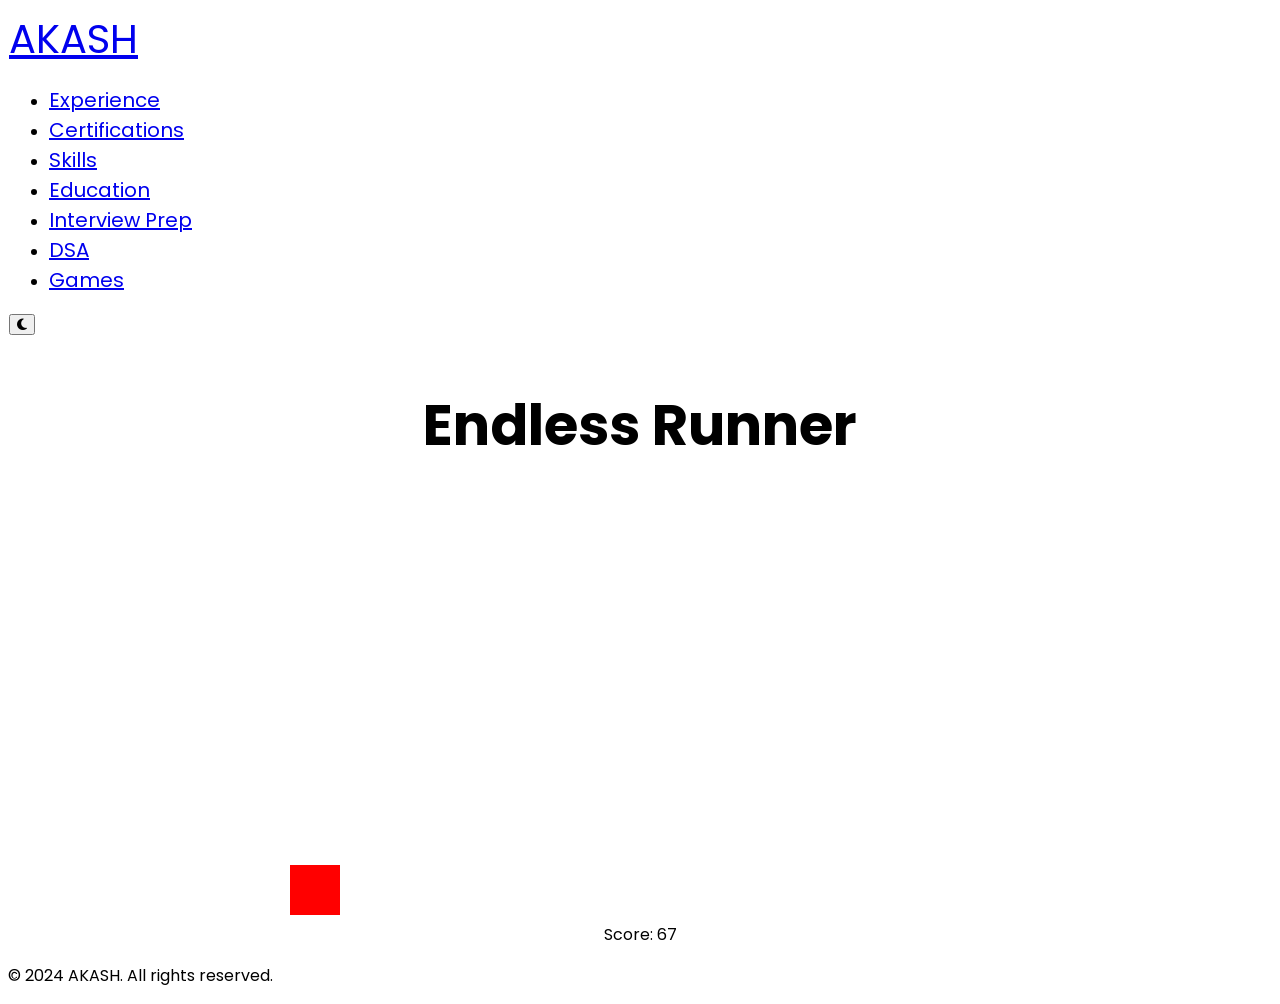
<file: pages/endless-runner.html>
<!DOCTYPE html>
<html lang="en">
<head>
    <meta charset="UTF-8">
    <meta name="viewport" content="width=device-width, initial-scale=1.0">
    <title>Endless Runner</title>
    <link rel="stylesheet" href="../style.css">
    <link rel="preconnect" href="https://fonts.googleapis.com">
    <link rel="preconnect" href="https://fonts.gstatic.com" crossorigin>
    <link href="https://fonts.googleapis.com/css2?family=Roboto:wght@300;400;500;700&family=Pacifico&display=swap" rel="stylesheet">
    <link rel="stylesheet" href="https://cdnjs.cloudflare.com/ajax/libs/font-awesome/6.5.1/css/all.min.css">
    <style>
        .runner-container { text-align: center; }
        .game-canvas {
            background-color: #333;
            margin: 2rem auto;
            display: block;
        }
    </style>
</head>
<body>

    <nav class="navbar glass-effect">
        <div class="container">
            <a href="../index.html" class="nav-logo">AKASH</a>
            <ul class="nav-menu">
                <li class="nav-item"><a href="../index.html#experience" class="nav-link">Experience</a></li>
                <li class="nav-item"><a href="../index.html#certifications" class="nav-link">Certifications</a></li>
                <li class="nav-item"><a href="../index.html#skills" class="nav-link">Skills</a></li>
                <li class="nav-item"><a href="../index.html#education" class="nav-link">Education</a></li>
                <li class="nav-item"><a href="interview_prep.html" class="nav-link">Interview Prep</a></li>
                <li class="nav-item"><a href="DSA.html" class="nav-link">DSA</a></li>
                <li class="nav-item"><a href="games.html" class="nav-link">Games</a></li>
            </ul>
            <button class="theme-toggle" id="theme-toggle">
                <i class="fas fa-moon"></i>
            </button>
        </div>
    </nav>

    <main class="container runner-container">
        <h2>Endless Runner</h2>
        <canvas id="game-canvas" width="800" height="400"></canvas>
        <div class="score">Score: <span id="score">0</span></div>
    </main>

    <footer>
        <p>&copy; 2024 AKASH. All rights reserved.</p>
    </footer>

    <script src="../script.js"></script>
    <script>
        document.addEventListener('DOMContentLoaded', () => {
            const canvas = document.getElementById('game-canvas');
            const ctx = canvas.getContext('2d');
            const scoreSpan = document.getElementById('score');

            let player = { x: 50, y: 350, width: 50, height: 50, lane: 1 };
            let cop = { x: -50, y: 350, width: 50, height: 50 };
            let obstacles = [];
            let score = 0;
            let gameSpeed = 5;

            function drawPlayer() {
                ctx.fillStyle = 'red';
                ctx.fillRect(player.x, player.y, player.width, player.height);
            }

            function drawCop() {
                ctx.fillStyle = 'blue';
                ctx.fillRect(cop.x, cop.y, cop.width, cop.height);
            }

            function drawObstacles() {
                obstacles.forEach(obstacle => {
                    ctx.fillStyle = 'white';
                    ctx.fillRect(obstacle.x, obstacle.y, obstacle.width, obstacle.height);
                });
            }

            function update() {
                score++;
                scoreSpan.textContent = score;

                // Move obstacles
                obstacles.forEach(obstacle => {
                    obstacle.x -= gameSpeed;
                });

                // Remove off-screen obstacles
                obstacles = obstacles.filter(obstacle => obstacle.x + obstacle.width > 0);

                // Add new obstacles
                if (Math.random() < 0.02) {
                    const lane = Math.floor(Math.random() * 3);
                    obstacles.push({
                        x: canvas.width,
                        y: 350,
                        width: 50,
                        height: 50,
                        lane: lane
                    });
                }

                // Cop follows player
                if (cop.x < player.x - 100) {
                    cop.x += gameSpeed / 2;
                }

                // Check for collisions
                obstacles.forEach(obstacle => {
                    if (
                        player.lane === obstacle.lane &&
                        player.x < obstacle.x + obstacle.width &&
                        player.x + player.width > obstacle.x
                    ) {
                        alert('Game Over! Your score: ' + score);
                        resetGame();
                    }
                });

                ctx.clearRect(0, 0, canvas.width, canvas.height);
                drawPlayer();
                drawCop();
                drawObstacles();
                requestAnimationFrame(update);
            }

            function resetGame() {
                player = { x: 50, y: 350, width: 50, height: 50, lane: 1 };
                cop = { x: -50, y: 350, width: 50, height: 50 };
                obstacles = [];
                score = 0;
            }

            document.addEventListener('keydown', (e) => {
                if (e.key === 'ArrowLeft' && player.lane > 0) {
                    player.lane--;
                    player.x -= 100;
                }
                if (e.key === 'ArrowRight' && player.lane < 2) {
                    player.lane++;
                    player.x += 100;
                }
            });

            update();
        });
    </script>
</body>
</html>
</file>
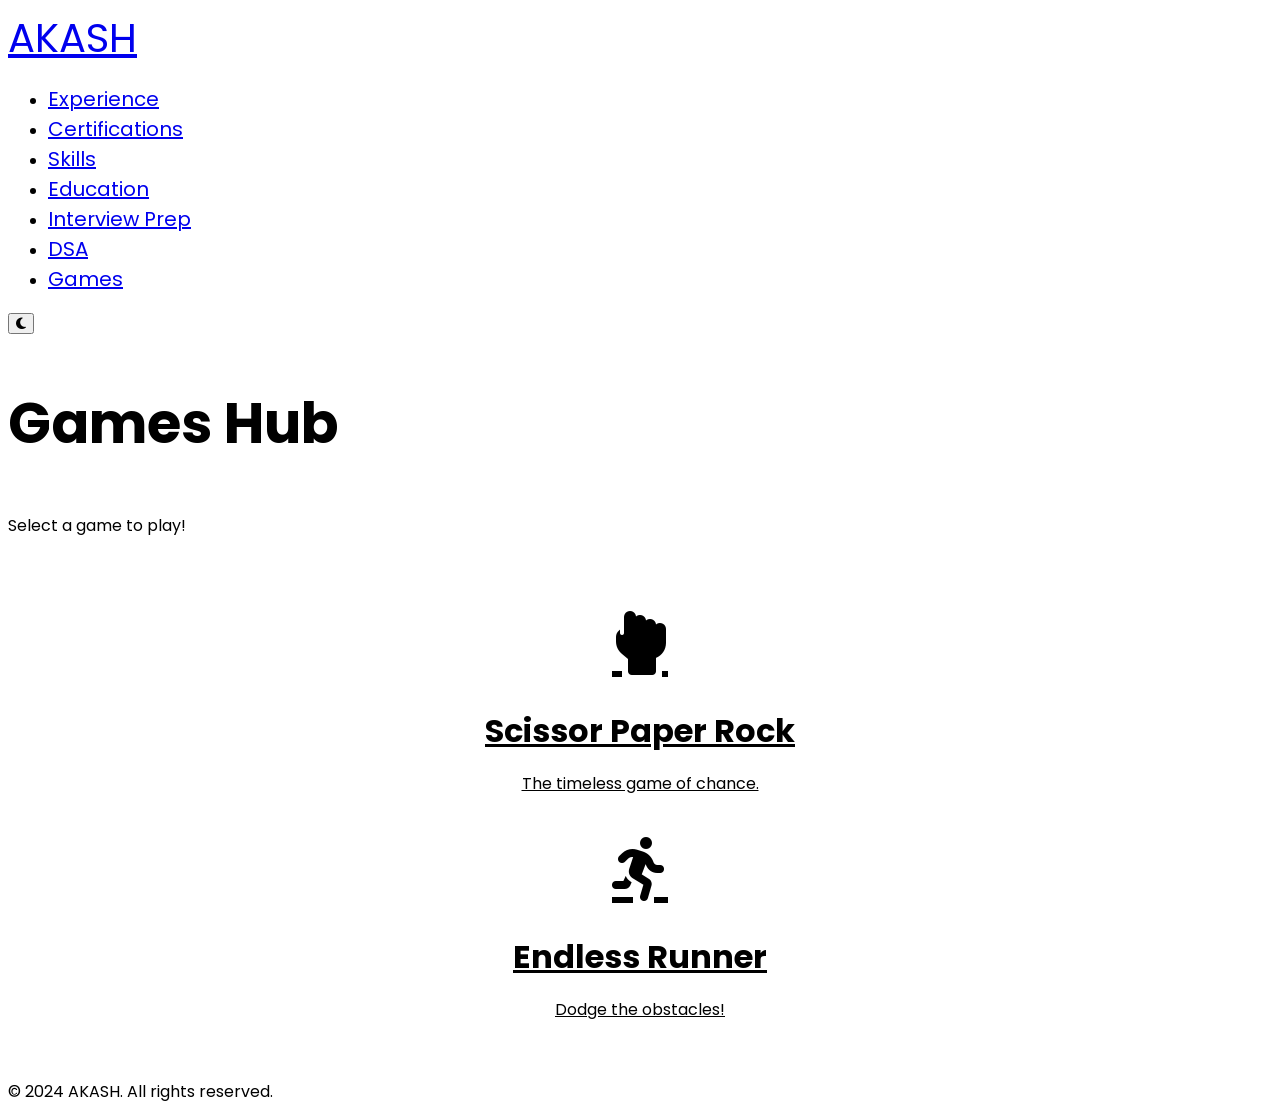
<file: pages/games.html>
<!DOCTYPE html>
<html lang="en">
<head>
    <meta charset="UTF-8">
    <meta name="viewport" content="width=device-width, initial-scale=1.0">
    <title>Games Hub</title>
    <link rel="stylesheet" href="../style.css">
    <link rel="preconnect" href="https://fonts.googleapis.com">
    <link rel="preconnect" href="https://fonts.gstatic.com" crossorigin>
    <link href="https://fonts.googleapis.com/css2?family=Roboto:wght@300;400;500;700&display=swap" rel="stylesheet">
    <link rel="stylesheet" href="https://cdnjs.cloudflare.com/ajax/libs/font-awesome/6.5.1/css/all.min.css">
    <style>
        .game-card {
            text-align: center;
            padding: 2rem;
            transition: transform 0.3s, box-shadow 0.3s;
            border-radius: 1rem;
        }
        .game-card:hover {
            transform: translateY(-10px);
        }
        .game-card i {
            font-size: 4rem;
            margin-bottom: 1.5rem;
            display: block;
        }
        .game-card h3 {
            font-size: 2rem;
            margin-bottom: 1rem;
        }
        .game-card p {
            font-size: 1rem;
        }
        .game-card.chess-card { background-color: var(--md-sys-color-secondary-container-light); color: var(--md-sys-color-on-secondary-container-light); }
        body.dark-theme .game-card.chess-card { background-color: var(--md-sys-color-secondary-container-dark); color: var(--md-sys-color-on-secondary-container-dark); }

        .game-card.sudoku-card { background-color: var(--md-sys-color-tertiary-container-light); color: var(--md-sys-color-on-tertiary-container-light); }
        body.dark-theme .game-card.sudoku-card { background-color: var(--md-sys-color-tertiary-container-dark); color: var(--md-sys-color-on-tertiary-container-dark); }

        .game-card.rps-card { background-color: var(--md-sys-color-quaternary-container-light); color: var(--md-sys-color-on-quaternary-container-light); }
        body.dark-theme .game-card.rps-card { background-color: var(--md-sys-color-quaternary-container-dark); color: var(--md-sys-color-on-quaternary-container-dark); }
    </style>
</head>
<body>

    <nav class="navbar">
        <div class="container">
            <a href="../index.html" class="nav-logo">AKASH</a>
            <ul class="nav-menu">
                <li class="nav-item"><a href="../index.html#experience" class="nav-link">Experience</a></li>
                <li class="nav-item"><a href="../index.html#certifications" class="nav-link">Certifications</a></li>
                <li class="nav-item"><a href="../index.html#skills" class="nav-link">Skills</a></li>
                <li class="nav-item"><a href="../index.html#education" class="nav-link">Education</a></li>
                <li class="nav-item"><a href="interview_prep.html" class="nav-link">Interview Prep</a></li>
                <li class="nav-item"><a href="DSA.html" class="nav-link">DSA</a></li>
                <li class="nav-item"><a href="games.html" class="nav-link">Games</a></li>
            </ul>
            <button class="theme-toggle" id="theme-toggle">
                <i class="fas fa-moon"></i>
            </button>
        </div>
    </nav>

    <main class="container">
        <h2 class="text-center">Games Hub</h2>
        <p class="text-center" style="margin-bottom: 3rem;">Select a game to play!</p>
        <div class="certifications-container">
            <a href="scissor-paper-rock.html" class="game-card rps-card">
                <i class="fas fa-hand-rock"></i>
                <h3>Scissor Paper Rock</h3>
                <p>The timeless game of chance.</p>
            </a>
            <a href="endless-runner.html" class="game-card chess-card">
                <i class="fas fa-running"></i>
                <h3>Endless Runner</h3>
                <p>Dodge the obstacles!</p>
            </a>
        </div>
    </main>

    <footer>
        <p>&copy; 2024 AKASH. All rights reserved.</p>
    </footer>

    <script src="../script.js"></script>
</body>
</html>
</file>
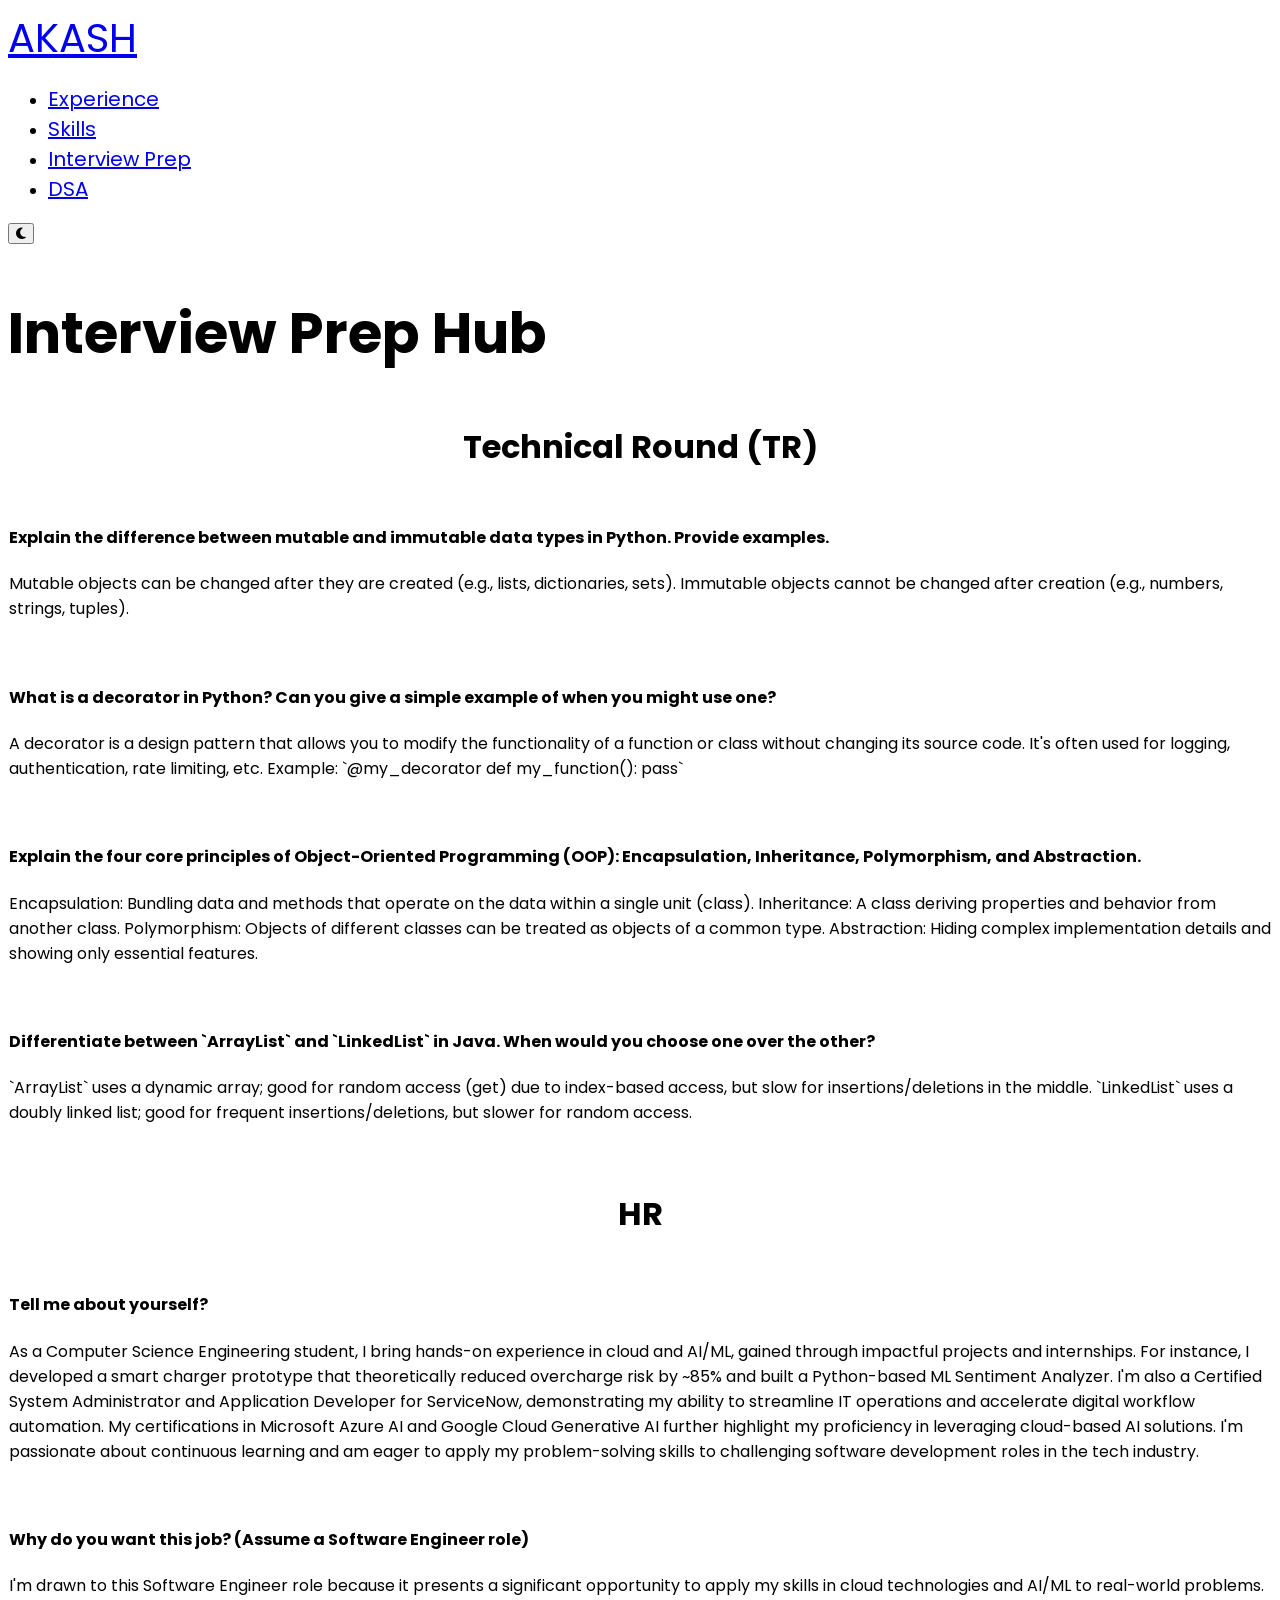
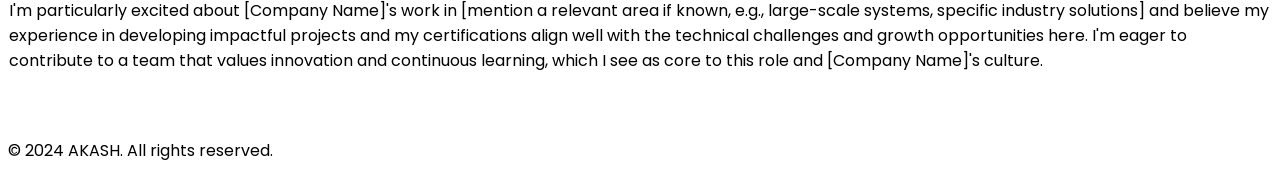
<file: pages/interview_prep.html>
<!DOCTYPE html>
<html lang="en">
<head>
    <meta charset="UTF-8">
    <meta name="viewport" content="width=device-width, initial-scale=1.0">
    <title>Interview Prep Hub</title>
    <link rel="stylesheet" href="../style.css">
    <link rel="preconnect" href="https://fonts.googleapis.com">
    <link rel="preconnect" href="https://fonts.gstatic.com" crossorigin>
    <link href="https://fonts.googleapis.com/css2?family=Poppins:wght@300;400;500;700&display=swap" rel="stylesheet">
    <link rel="stylesheet" href="https://cdnjs.cloudflare.com/ajax/libs/font-awesome/6.5.1/css/all.min.css">
    <style>
        .interview-section {
            margin-bottom: 3rem;
        }
        .interview-section h3 {
            font-size: 2rem;
            margin-bottom: 2rem;
            text-align: center;
        }
        .qa-container {
            margin-bottom: 1.5rem;
        }
    </style>
</head>
<body>

    <nav class="navbar">
        <div class="container">
            <a href="../index.html" class="nav-logo">AKASH</a>
            <ul class="nav-menu">
                <li class="nav-item"><a href="../index.html#experience" class="nav-link">Experience</a></li>
                <li class="nav-item"><a href="../index.html#skills" class="nav-link">Skills</a></li>
                <li class="nav-item"><a href="interview_prep.html" class="nav-link">Interview Prep</a></li>
                <li class="nav-item"><a href="dsa.html" class="nav-link">DSA</a></li>
            </ul>
            <button class="theme-toggle" id="theme-toggle">
                <i class="fas fa-moon"></i>
            </button>
        </div>
    </nav>

    <main class="container">
        <h2>Interview Prep Hub</h2>
        <div id="app-content">
            <div class="interview-section">
                <h3>Technical Round (TR)</h3>
                <div id="tr-questions"></div>
            </div>
            <div class="interview-section">
                <h3>HR</h3>
                <div id="hr-questions"></div>
            </div>
        </div>
    </main>

    <footer>
        <p>&copy; 2024 AKASH. All rights reserved.</p>
    </footer>

    <script src="../script.js"></script>
    <script>
        const interviewData = {
            hr: [
                {
                    question: "Tell me about yourself?",
                    answer: "As a Computer Science Engineering student, I bring hands-on experience in cloud and AI/ML, gained through impactful projects and internships. For instance, I developed a smart charger prototype that theoretically reduced overcharge risk by ~85% and built a Python-based ML Sentiment Analyzer. I'm also a Certified System Administrator and Application Developer for ServiceNow, demonstrating my ability to streamline IT operations and accelerate digital workflow automation. My certifications in Microsoft Azure AI and Google Cloud Generative AI further highlight my proficiency in leveraging cloud-based AI solutions. I'm passionate about continuous learning and am eager to apply my problem-solving skills to challenging software development roles in the tech industry."
                },
                {
                    question: "Why do you want this job? (Assume a Software Engineer role)",
                    answer: "I'm drawn to this Software Engineer role because it presents a significant opportunity to apply my skills in cloud technologies and AI/ML to real-world problems. I'm particularly excited about [Company Name]'s work in [mention a relevant area if known, e.g., large-scale systems, specific industry solutions] and believe my experience in developing impactful projects and my certifications align well with the technical challenges and growth opportunities here. I'm eager to contribute to a team that values innovation and continuous learning, which I see as core to this role and [Company Name]'s culture."
                }
            ],
            technical: {
                python: [
                    { question: "Explain the difference between mutable and immutable data types in Python. Provide examples.", answer: "Mutable objects can be changed after they are created (e.g., lists, dictionaries, sets). Immutable objects cannot be changed after creation (e.g., numbers, strings, tuples)." },
                    { question: "What is a decorator in Python? Can you give a simple example of when you might use one?", answer: "A decorator is a design pattern that allows you to modify the functionality of a function or class without changing its source code. It's often used for logging, authentication, rate limiting, etc. Example: `@my_decorator\ndef my_function(): pass`" }
                ],
                java: [
                    { question: "Explain the four core principles of Object-Oriented Programming (OOP): Encapsulation, Inheritance, Polymorphism, and Abstraction.", answer: "Encapsulation: Bundling data and methods that operate on the data within a single unit (class). Inheritance: A class deriving properties and behavior from another class. Polymorphism: Objects of different classes can be treated as objects of a common type. Abstraction: Hiding complex implementation details and showing only essential features." },
                    { question: "Differentiate between `ArrayList` and `LinkedList` in Java. When would you choose one over the other?", answer: "`ArrayList` uses a dynamic array; good for random access (get) due to index-based access, but slow for insertions/deletions in the middle. `LinkedList` uses a doubly linked list; good for frequent insertions/deletions, but slower for random access." }
                ]
            }
        };

        function renderQuestions(containerId, questions) {
            const container = document.getElementById(containerId);
            container.innerHTML = '';
            questions.forEach(item => {
                const qaContainer = document.createElement('div');
                qaContainer.className = 'qa-container glass-effect';

                const questionDiv = document.createElement('div');
                questionDiv.className = 'question';
                questionDiv.innerHTML = `<h4>${item.question}</h4>`;

                const answerDiv = document.createElement('div');
                answerDiv.className = 'answer';
                answerDiv.innerHTML = `<p>${item.answer}</p>`;

                qaContainer.appendChild(questionDiv);
                qaContainer.appendChild(answerDiv);
                container.appendChild(qaContainer);
            });
        }

        const allTechnicalQuestions = Object.values(interviewData.technical).flat();

        renderQuestions('hr-questions', interviewData.hr);
        renderQuestions('tr-questions', allTechnicalQuestions);
    </script>
</body>
</html>
</file>
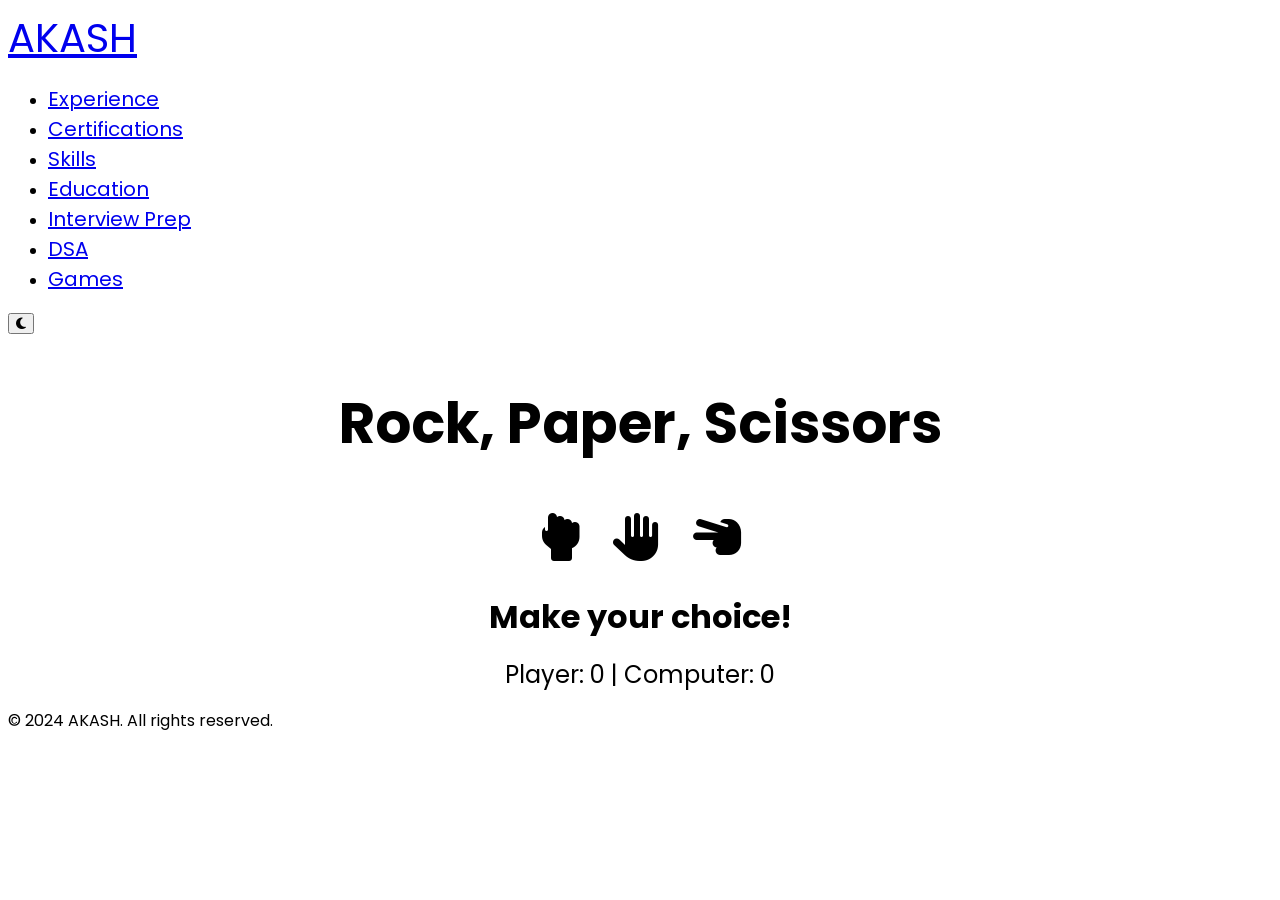
<file: pages/rock-paper-scissors.html>
<!DOCTYPE html>
<html lang="en">
<head>
    <meta charset="UTF-8">
    <meta name="viewport" content="width=device-width, initial-scale=1.0">
    <title>Rock Paper Scissors</title>
    <link rel="stylesheet" href="../style.css">
    <link rel="preconnect" href="https://fonts.googleapis.com">
    <link rel="preconnect" href="https://fonts.gstatic.com" crossorigin>
    <link href="https://fonts.googleapis.com/css2?family=Roboto:wght@300;400;500;700&display=swap" rel="stylesheet">
    <link rel="stylesheet" href="https://cdnjs.cloudflare.com/ajax/libs/font-awesome/6.5.1/css/all.min.css">
    <style>
        .rps-container { text-align: center; }
        .choices { display: flex; justify-content: center; gap: 2rem; margin: 2rem 0; }
        .choice { font-size: 3rem; cursor: pointer; transition: transform 0.2s; }
        .choice:hover { transform: scale(1.2); }
        .result { font-size: 2rem; font-weight: bold; margin-top: 2rem; }
        .score { font-size: 1.5rem; margin-top: 1rem; }
    </style>
</head>
<body>

    <nav class="navbar">
        <div class="container">
            <a href="../index.html" class="nav-logo">AKASH</a>
            <ul class="nav-menu">
                <li class="nav-item"><a href="../index.html#experience" class="nav-link">Experience</a></li>
                <li class="nav-item"><a href="../index.html#certifications" class="nav-link">Certifications</a></li>
                <li class="nav-item"><a href="../index.html#skills" class="nav-link">Skills</a></li>
                <li class="nav-item"><a href="../index.html#education" class="nav-link">Education</a></li>
                <li class="nav-item"><a href="interview_prep.html" class="nav-link">Interview Prep</a></li>
                <li class="nav-item"><a href="DSA.html" class="nav-link">DSA</a></li>
                <li class="nav-item"><a href="games.html" class="nav-link">Games</a></li>
            </ul>
            <button class="theme-toggle" id="theme-toggle">
                <i class="fas fa-moon"></i>
            </button>
        </div>
    </nav>

    <main class="container rps-container">
        <h2>Rock, Paper, Scissors</h2>
        <div class="choices">
            <i class="fas fa-hand-rock choice" data-choice="rock"></i>
            <i class="fas fa-hand-paper choice" data-choice="paper"></i>
            <i class="fas fa-hand-scissors choice" data-choice="scissors"></i>
        </div>
        <div class="result" id="result">Make your choice!</div>
        <div class="score">
            Player: <span id="player-score">0</span> | Computer: <span id="computer-score">0</span>
        </div>
    </main>

    <footer>
        <p>&copy; 2024 AKASH. All rights reserved.</p>
    </footer>

    <script src="../script.js"></script>
    <script>
        document.addEventListener('DOMContentLoaded', () => {
            const choices = document.querySelectorAll('.choice');
            const resultDiv = document.getElementById('result');
            const playerScoreSpan = document.getElementById('player-score');
            const computerScoreSpan = document.getElementById('computer-score');

            let playerScore = 0;
            let computerScore = 0;

            choices.forEach(choice => {
                choice.addEventListener('click', () => {
                    const playerChoice = choice.dataset.choice;
                    const computerChoice = getComputerChoice();
                    const winner = getWinner(playerChoice, computerChoice);

                    showResult(playerChoice, computerChoice, winner);
                    updateScore(winner);
                });
            });

            function getComputerChoice() {
                const choices = ['rock', 'paper', 'scissors'];
                const randomIndex = Math.floor(Math.random() * 3);
                return choices[randomIndex];
            }

            function getWinner(player, computer) {
                if (player === computer) {
                    return 'draw';
                }
                if (
                    (player === 'rock' && computer === 'scissors') ||
                    (player === 'paper' && computer === 'rock') ||
                    (player === 'scissors' && computer === 'paper')
                ) {
                    return 'player';
                }
                return 'computer';
            }

            function showResult(player, computer, winner) {
                let message = `You chose ${player}, computer chose ${computer}. `;
                if (winner === 'player') {
                    message += 'You win!';
                } else if (winner === 'computer') {
                    message += 'You lose!';
                } else {
                    message += "It's a draw!";
                }
                resultDiv.textContent = message;
            }

            function updateScore(winner) {
                if (winner === 'player') {
                    playerScore++;
                    playerScoreSpan.textContent = playerScore;
                } else if (winner === 'computer') {
                    computerScore++;
                    computerScoreSpan.textContent = computerScore;
                }
            }
        });
    </script>
</body>
</html>
</file>
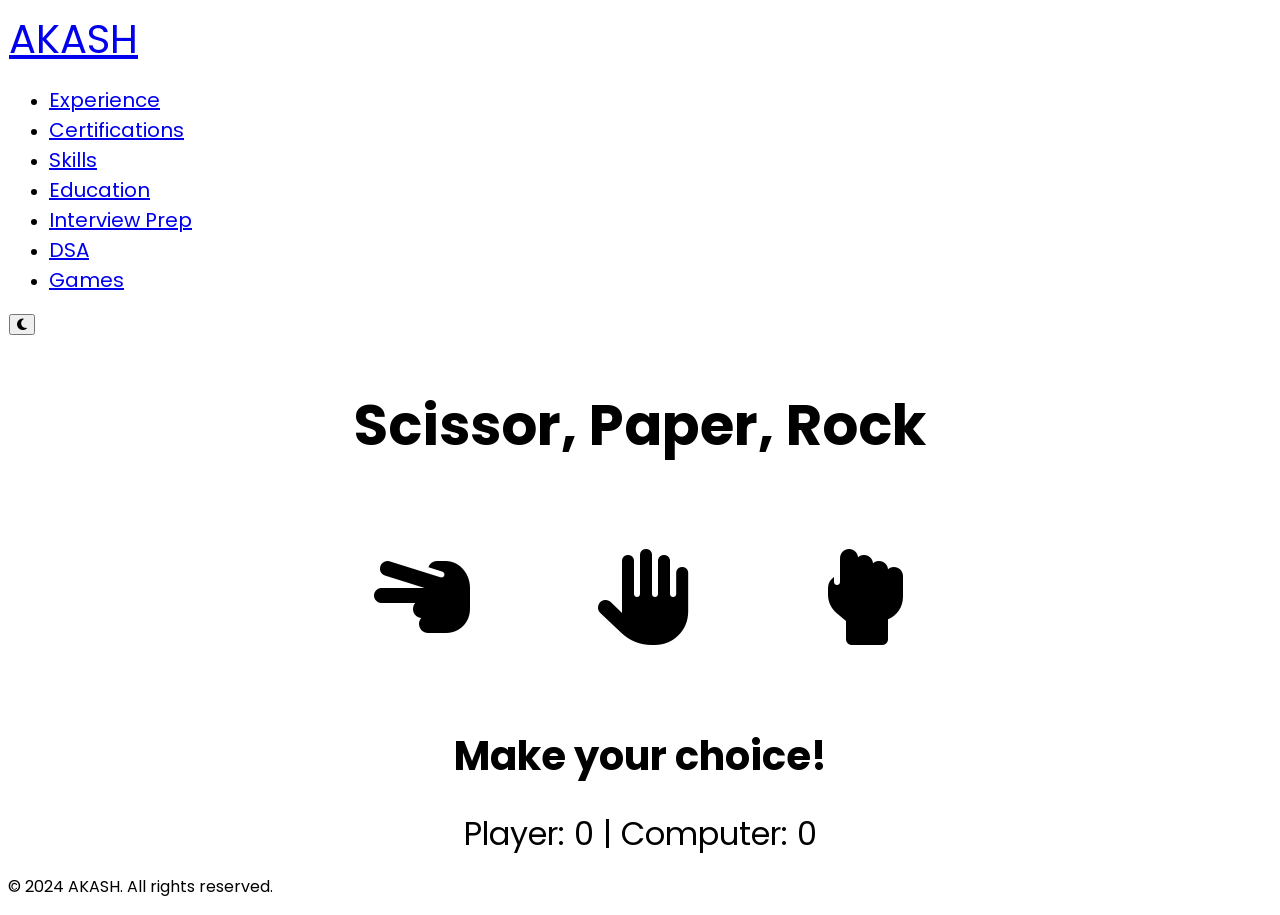
<file: pages/scissor-paper-rock.html>
<!DOCTYPE html>
<html lang="en">
<head>
    <meta charset="UTF-8">
    <meta name="viewport" content="width=device-width, initial-scale=1.0">
    <title>Scissor Paper Rock</title>
    <link rel="stylesheet" href="../style.css">
    <link rel="preconnect" href="https://fonts.googleapis.com">
    <link rel="preconnect" href="https://fonts.gstatic.com" crossorigin>
    <link href="https://fonts.googleapis.com/css2?family=Roboto:wght@300;400;500;700&family=Pacifico&display=swap" rel="stylesheet">
    <link rel="stylesheet" href="https://cdnjs.cloudflare.com/ajax/libs/font-awesome/6.5.1/css/all.min.css">
    <style>
        .spr-container { text-align: center; }
        .choices { display: flex; justify-content: center; gap: 4rem; margin: 3rem 0; }
        .choice {
            font-size: 6rem;
            cursor: pointer;
            transition: transform 0.2s, text-shadow 0.2s;
            padding: 2rem;
            border-radius: 50%;
        }
        .choice:hover {
            transform: scale(1.2);
            text-shadow: 0 0 20px var(--primary-light);
        }
        body.dark-theme .choice:hover {
            text-shadow: 0 0 20px var(--primary-dark);
        }
        .result { font-size: 2.5rem; font-weight: bold; margin-top: 3rem; }
        .score { font-size: 2rem; margin-top: 1.5rem; }
    </style>
</head>
<body>

    <nav class="navbar glass-effect">
        <div class="container">
            <a href="../index.html" class="nav-logo">AKASH</a>
            <ul class="nav-menu">
                <li class="nav-item"><a href="../index.html#experience" class="nav-link">Experience</a></li>
                <li class="nav-item"><a href="../index.html#certifications" class="nav-link">Certifications</a></li>
                <li class="nav-item"><a href="../index.html#skills" class="nav-link">Skills</a></li>
                <li class="nav-item"><a href="../index.html#education" class="nav-link">Education</a></li>
                <li class="nav-item"><a href="interview_prep.html" class="nav-link">Interview Prep</a></li>
                <li class="nav-item"><a href="DSA.html" class="nav-link">DSA</a></li>
                <li class="nav-item"><a href="games.html" class="nav-link">Games</a></li>
            </ul>
            <button class="theme-toggle" id="theme-toggle">
                <i class="fas fa-moon"></i>
            </button>
        </div>
    </nav>

    <main class="container spr-container">
        <h2>Scissor, Paper, Rock</h2>
        <div class="choices glass-effect">
            <i class="fas fa-hand-scissors choice" data-choice="scissors"></i>
            <i class="fas fa-hand-paper choice" data-choice="paper"></i>
            <i class="fas fa-hand-rock choice" data-choice="rock"></i>
        </div>
        <div class="result" id="result">Make your choice!</div>
        <div class="score">
            Player: <span id="player-score">0</span> | Computer: <span id="computer-score">0</span>
        </div>
    </main>

    <footer>
        <p>&copy; 2024 AKASH. All rights reserved.</p>
    </footer>

    <script src="../script.js"></script>
    <script>
        document.addEventListener('DOMContentLoaded', () => {
            const choices = document.querySelectorAll('.choice');
            const resultDiv = document.getElementById('result');
            const playerScoreSpan = document.getElementById('player-score');
            const computerScoreSpan = document.getElementById('computer-score');

            let playerScore = 0;
            let computerScore = 0;

            choices.forEach(choice => {
                choice.addEventListener('click', () => {
                    const playerChoice = choice.dataset.choice;
                    const computerChoice = getComputerChoice();
                    const winner = getWinner(playerChoice, computerChoice);

                    showResult(playerChoice, computerChoice, winner);
                    updateScore(winner);
                });
            });

            function getComputerChoice() {
                const choices = ['rock', 'paper', 'scissors'];
                const randomIndex = Math.floor(Math.random() * 3);
                return choices[randomIndex];
            }

            function getWinner(player, computer) {
                if (player === computer) {
                    return 'draw';
                }
                if (
                    (player === 'scissors' && computer === 'paper') ||
                    (player === 'paper' && computer === 'rock') ||
                    (player === 'rock' && computer === 'scissors')
                ) {
                    return 'player';
                }
                return 'computer';
            }

            function showResult(player, computer, winner) {
                let message = `You chose ${player}, computer chose ${computer}. `;
                if (winner === 'player') {
                    message += 'You win!';
                    resultDiv.style.color = 'var(--md-sys-color-tertiary-light)';
                } else if (winner === 'computer') {
                    message += 'You lose!';
                    resultDiv.style.color = 'var(--md-sys-color-primary-light)';
                } else {
                    message += "It's a draw!";
                    resultDiv.style.color = 'var(--md-sys-color-secondary-light)';
                }
                resultDiv.textContent = message;
            }

            function updateScore(winner) {
                if (winner === 'player') {
                    playerScore++;
                    playerScoreSpan.textContent = playerScore;
                } else if (winner === 'computer') {
                    computerScore++;
                    computerScoreSpan.textContent = computerScore;
                }
            }
        });
    </script>
</body>
</html>
</file>
<file: style.css>
@import url('https://fonts.googleapis.com/css2?family=Poppins:wght@300;400;500;700&display=swap');

body {
    font-family: 'Poppins', sans-serif;
}

.glass-effect {
    background: rgba(255, 255, 255, 0.1);
    backdrop-filter: blur(10px);
    -webkit-backdrop-filter: blur(10px);
    border: 1px solid rgba(255, 255, 255, 0.2);
}

body.dark-theme .glass-effect {
    background: rgba(0, 0, 0, 0.1);
    border: 1px solid rgba(255, 255, 255, 0.1);
}

.nav-logo {
    font-size: 2.5rem;
}

.nav-menu a {
    font-size: 1.25rem;
}

#hero h1 {
    font-size: 5rem;
}

#hero p {
    font-size: 2rem;
}

.hero-buttons a {
    font-size: 1.25rem;
    padding: 1rem 2.5rem;
}

h2 {
    font-size: 3.5rem;
}

.experience-card h3 {
    font-size: 2rem;
}

.experience-card p {
    font-size: 1.125rem;
}

.certification-card h3 {
    font-size: 1.5rem;
}

.certification-card p {
    font-size: 1rem;
}

.skills-category h3 {
    font-size: 1.75rem;
}

.skill-tag {
    font-size: 1rem;
}

.education-content h3 {
    font-size: 2rem;
}

.education-content p {
    font-size: 1.25rem;
}
</file>
